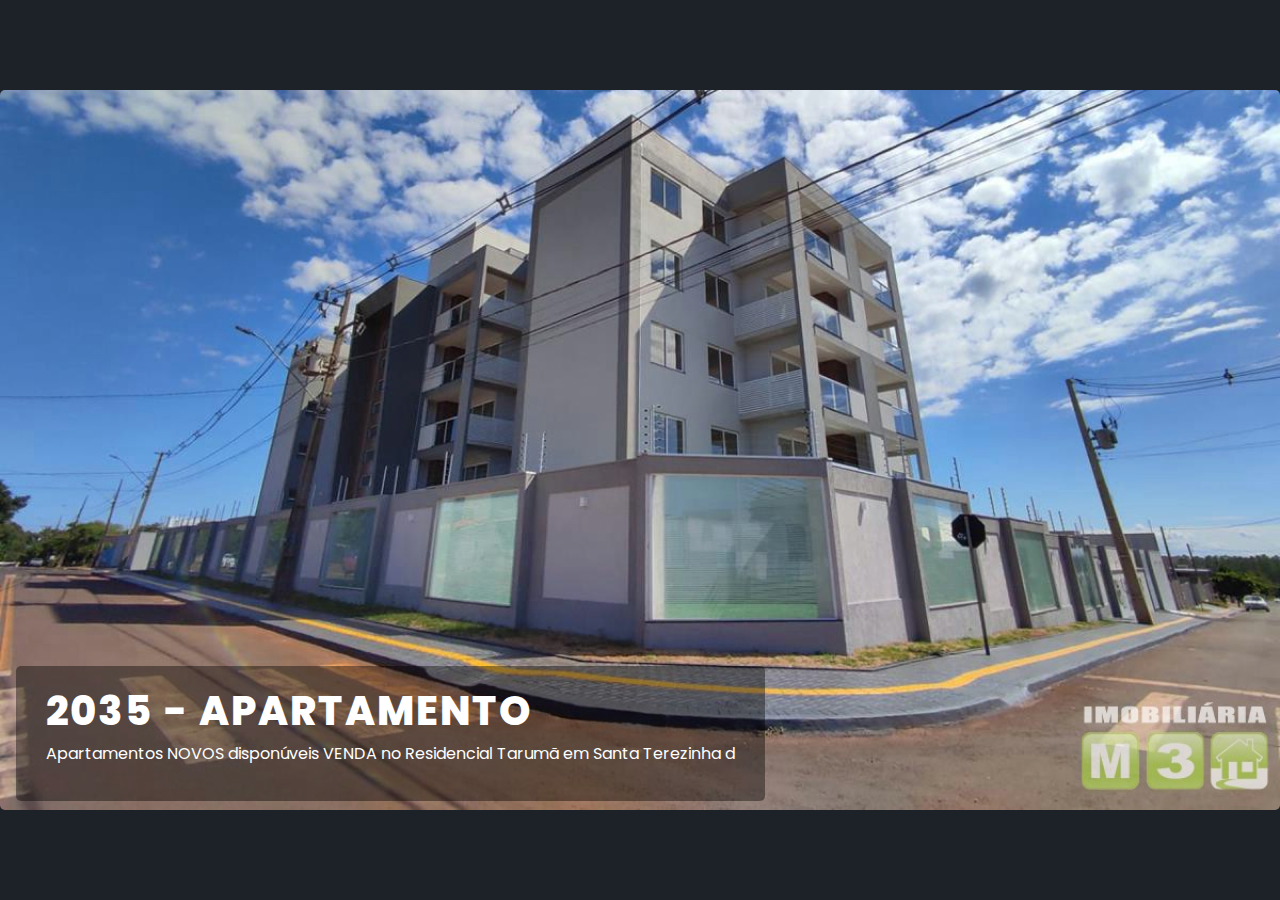
<file: index.html>
<!DOCTYPE html>
<html lang="en">

<head>
  <meta charset="UTF-8">
  <meta http-equiv="X-UA-Compatible" content="IE=edge">
  <meta name="viewport" content="width=device-width, initial-scale=1.0">
  <link rel="preconnect" href="https://fonts.googleapis.com">
  <link rel="preconnect" href="https://fonts.gstatic.com" crossorigin>
  <link href="https://fonts.googleapis.com/css2?family=Poppins:wght@200;300;400;500;600&display=swap" rel="stylesheet">
  <link rel="stylesheet" href="css/style.css">

  <title>Imobiliaria M3</title>
</head>

<body>
  <div id="slider" class="img-slider">
    <div class="navigation">
      <div class="btn"></div>
      <div class="btn"></div>
    </div>
  </div>

  <script src="js/slider.js"></script>
</body>

</html>
</file>
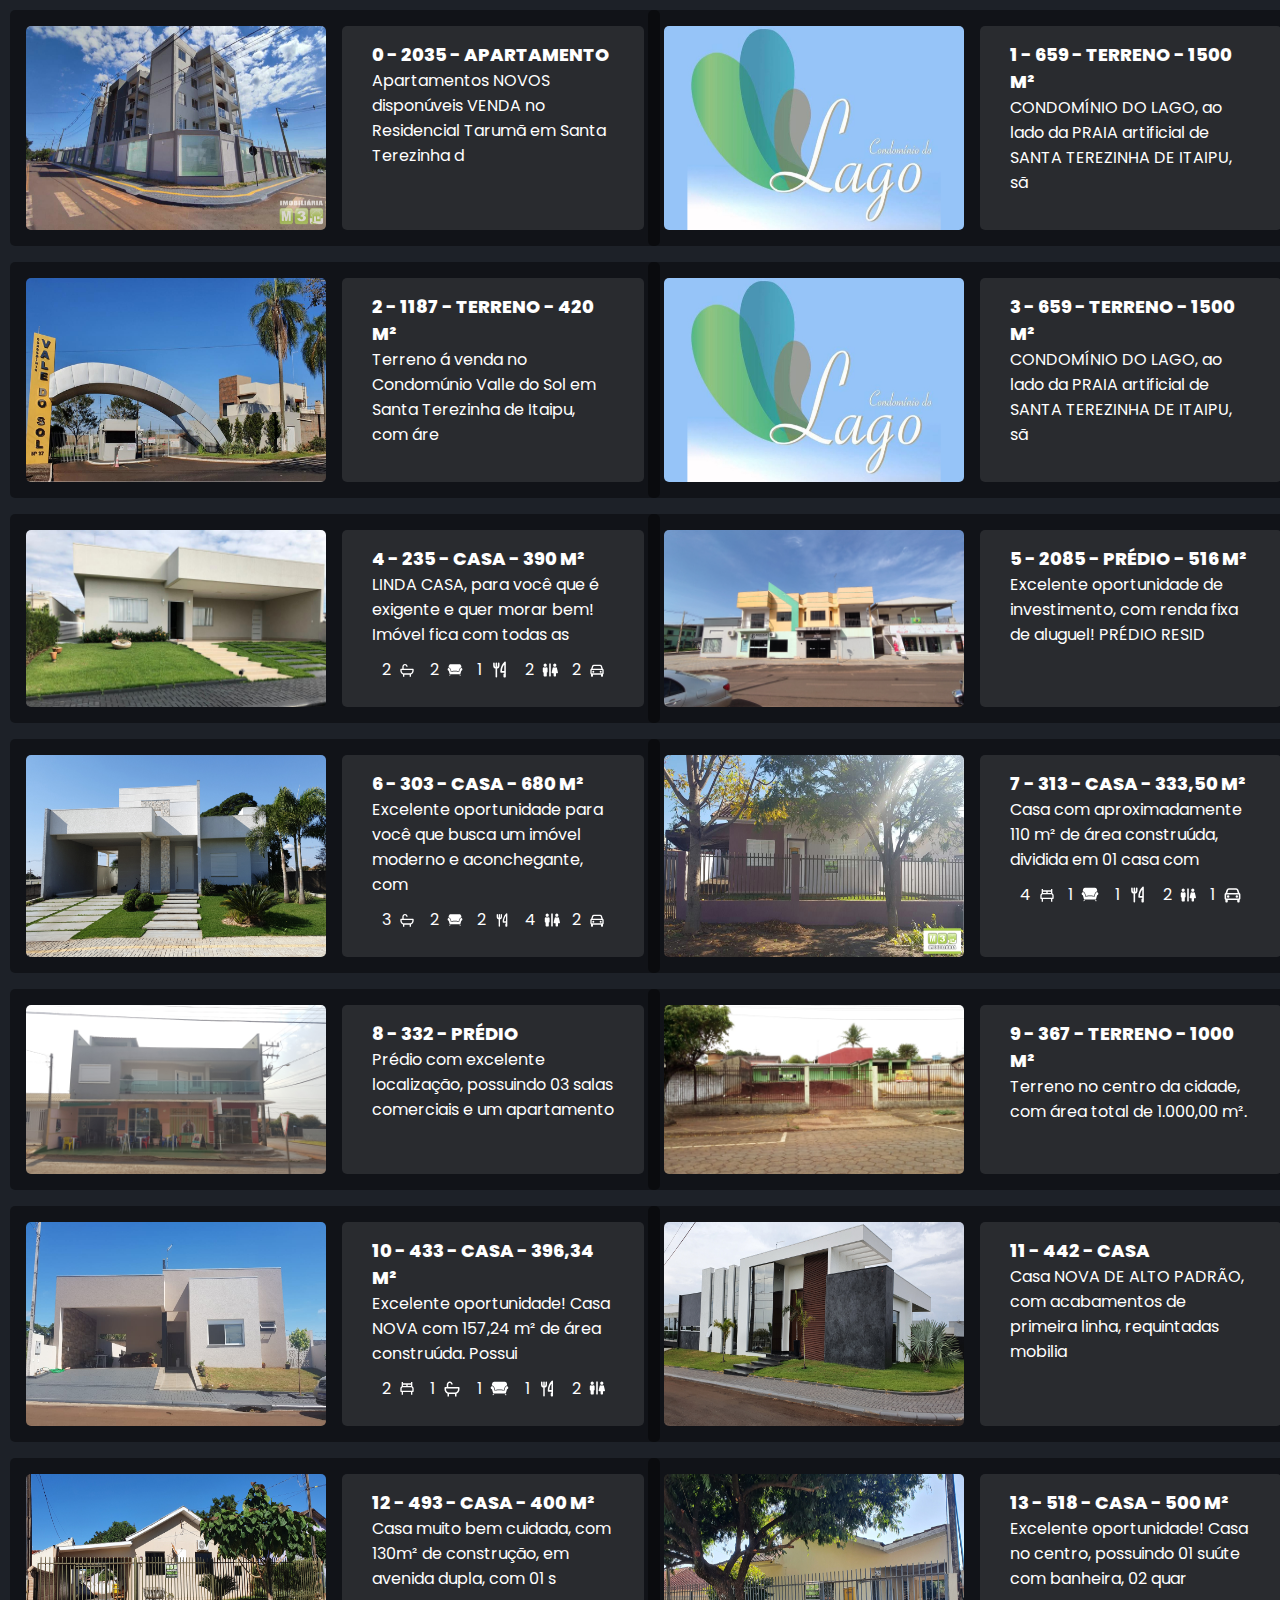
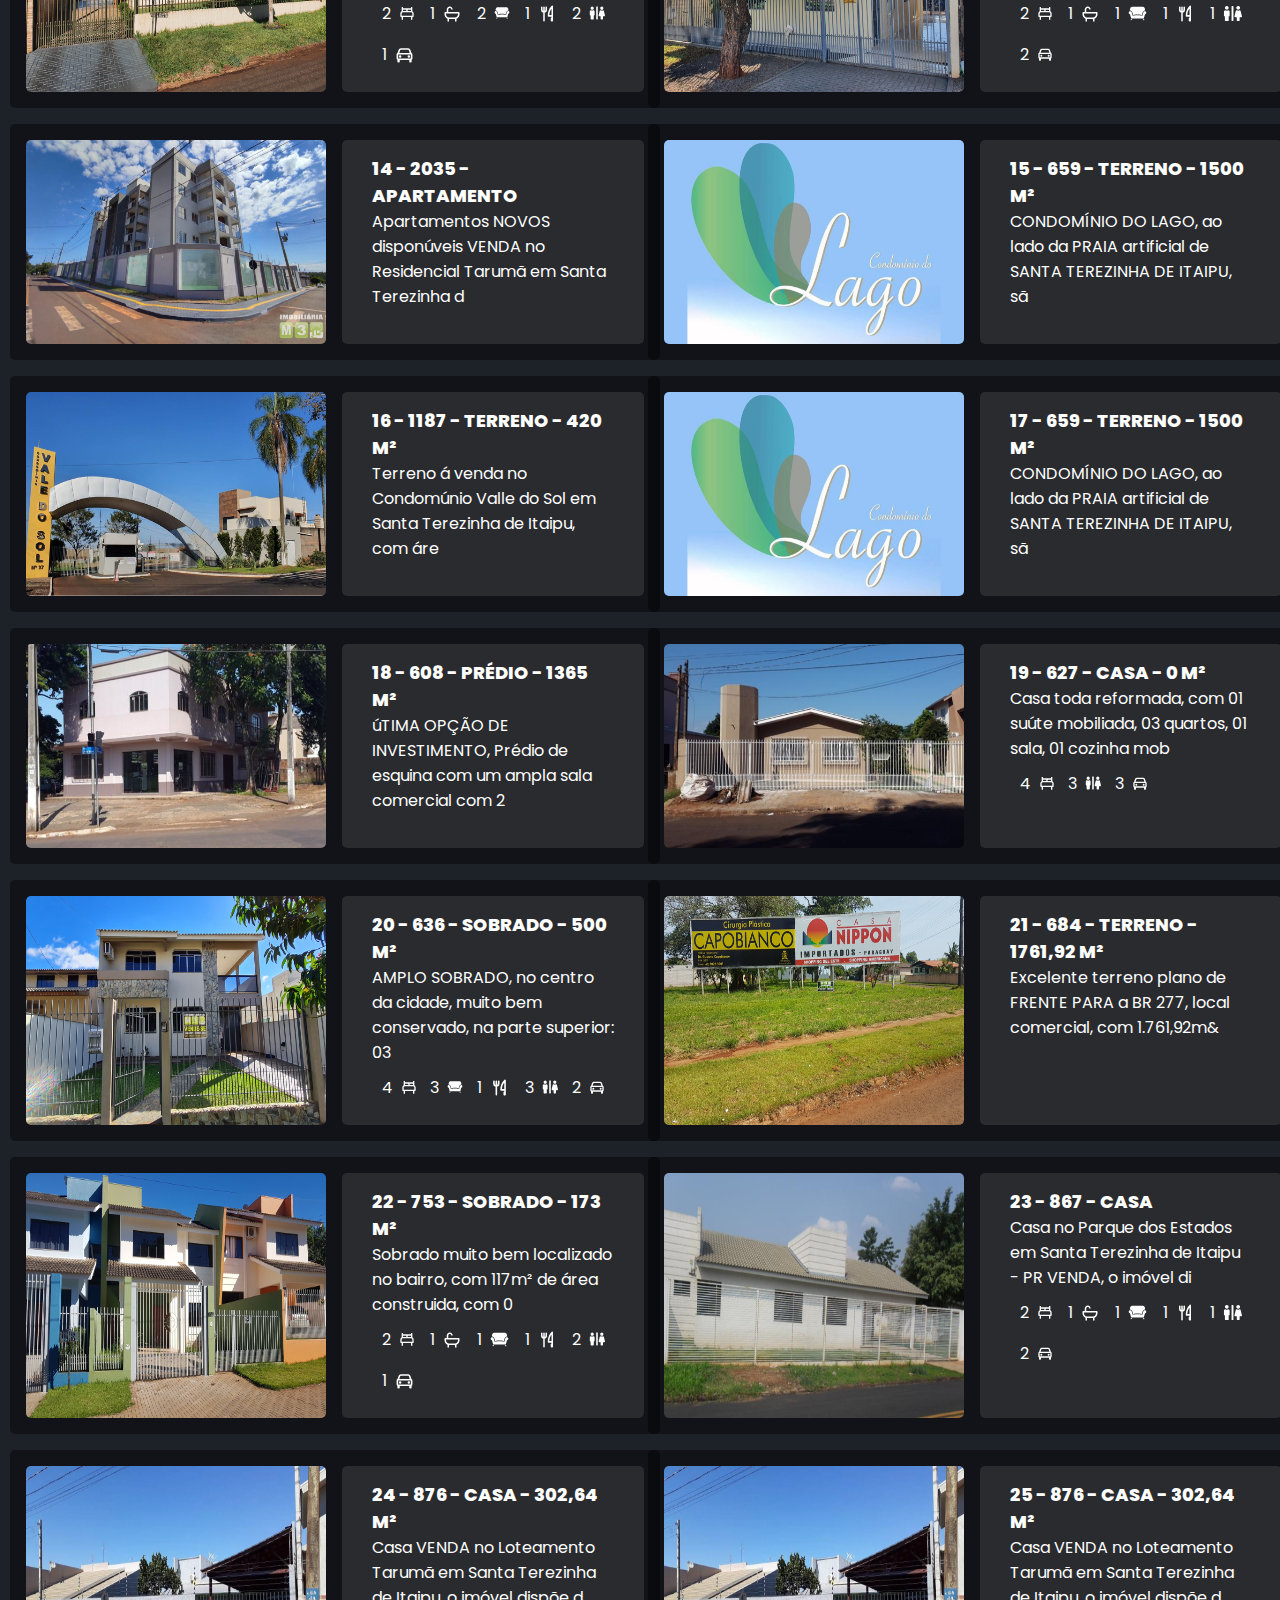
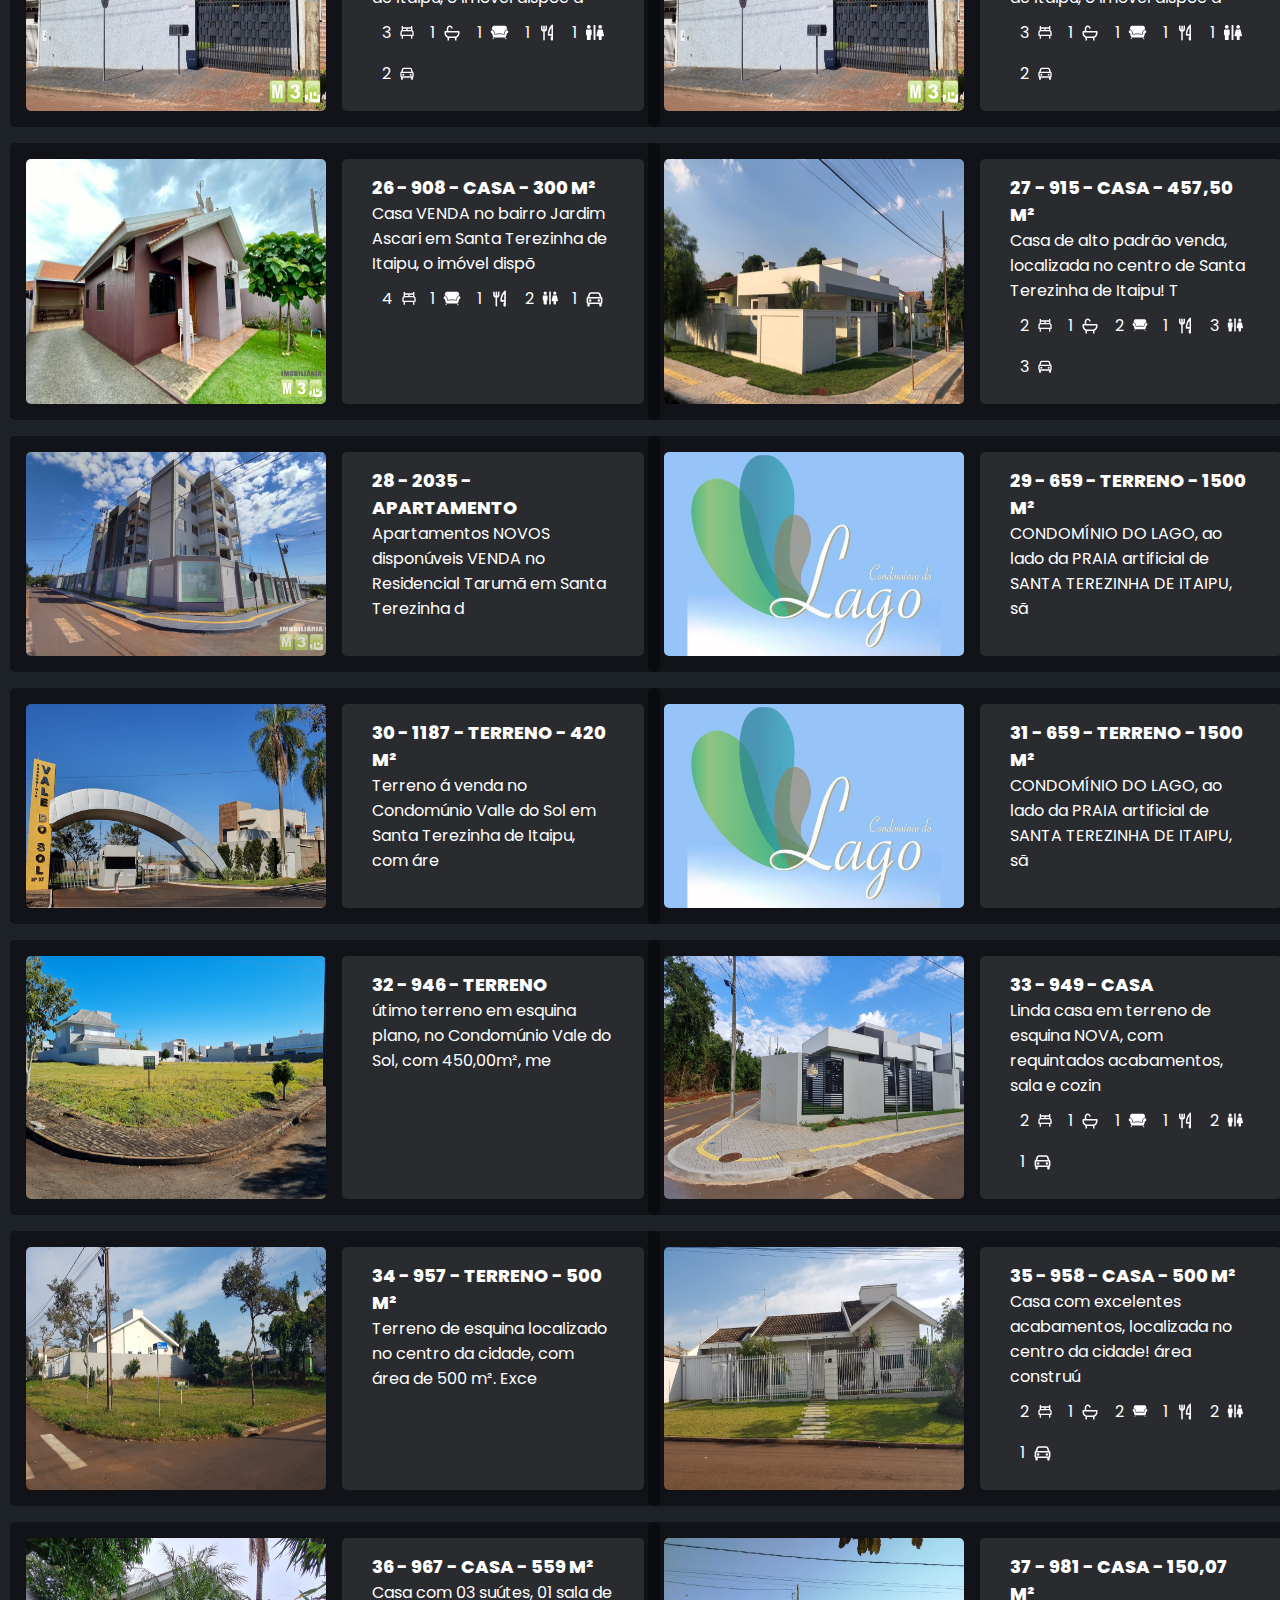
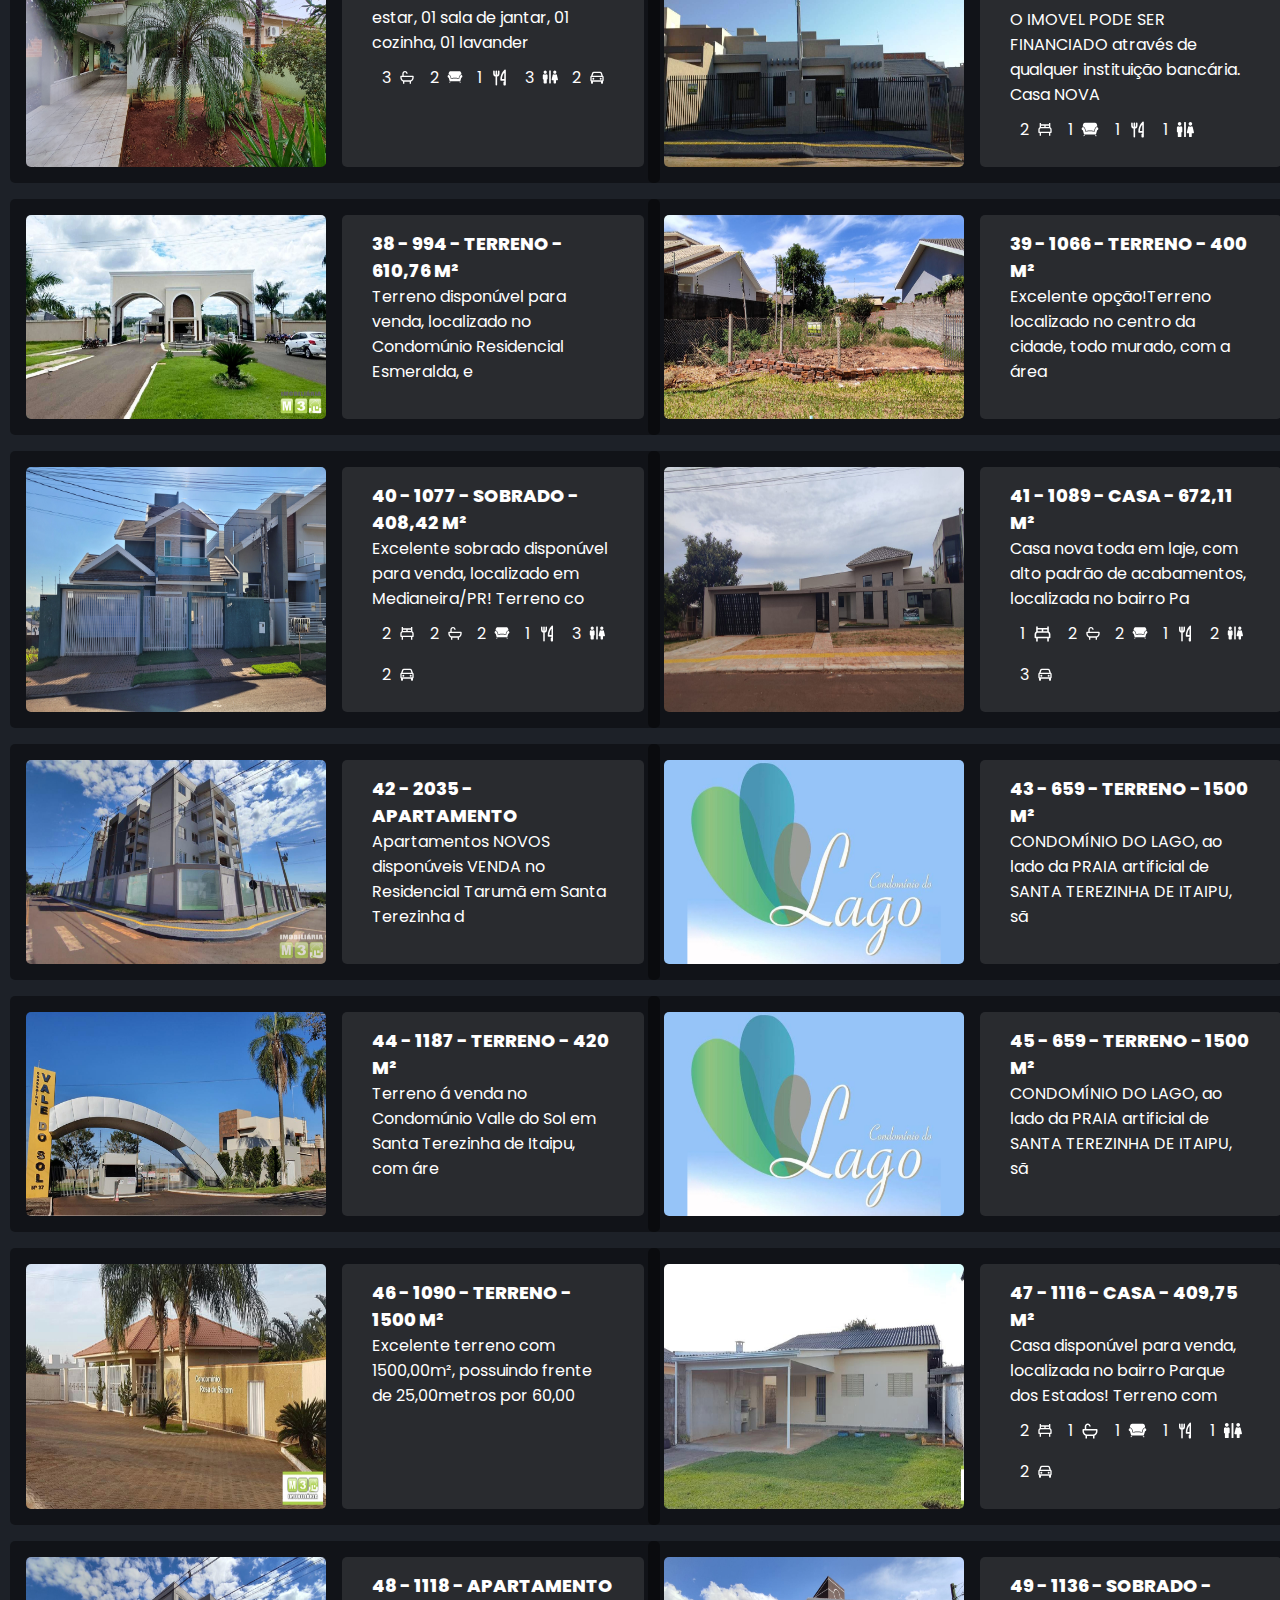
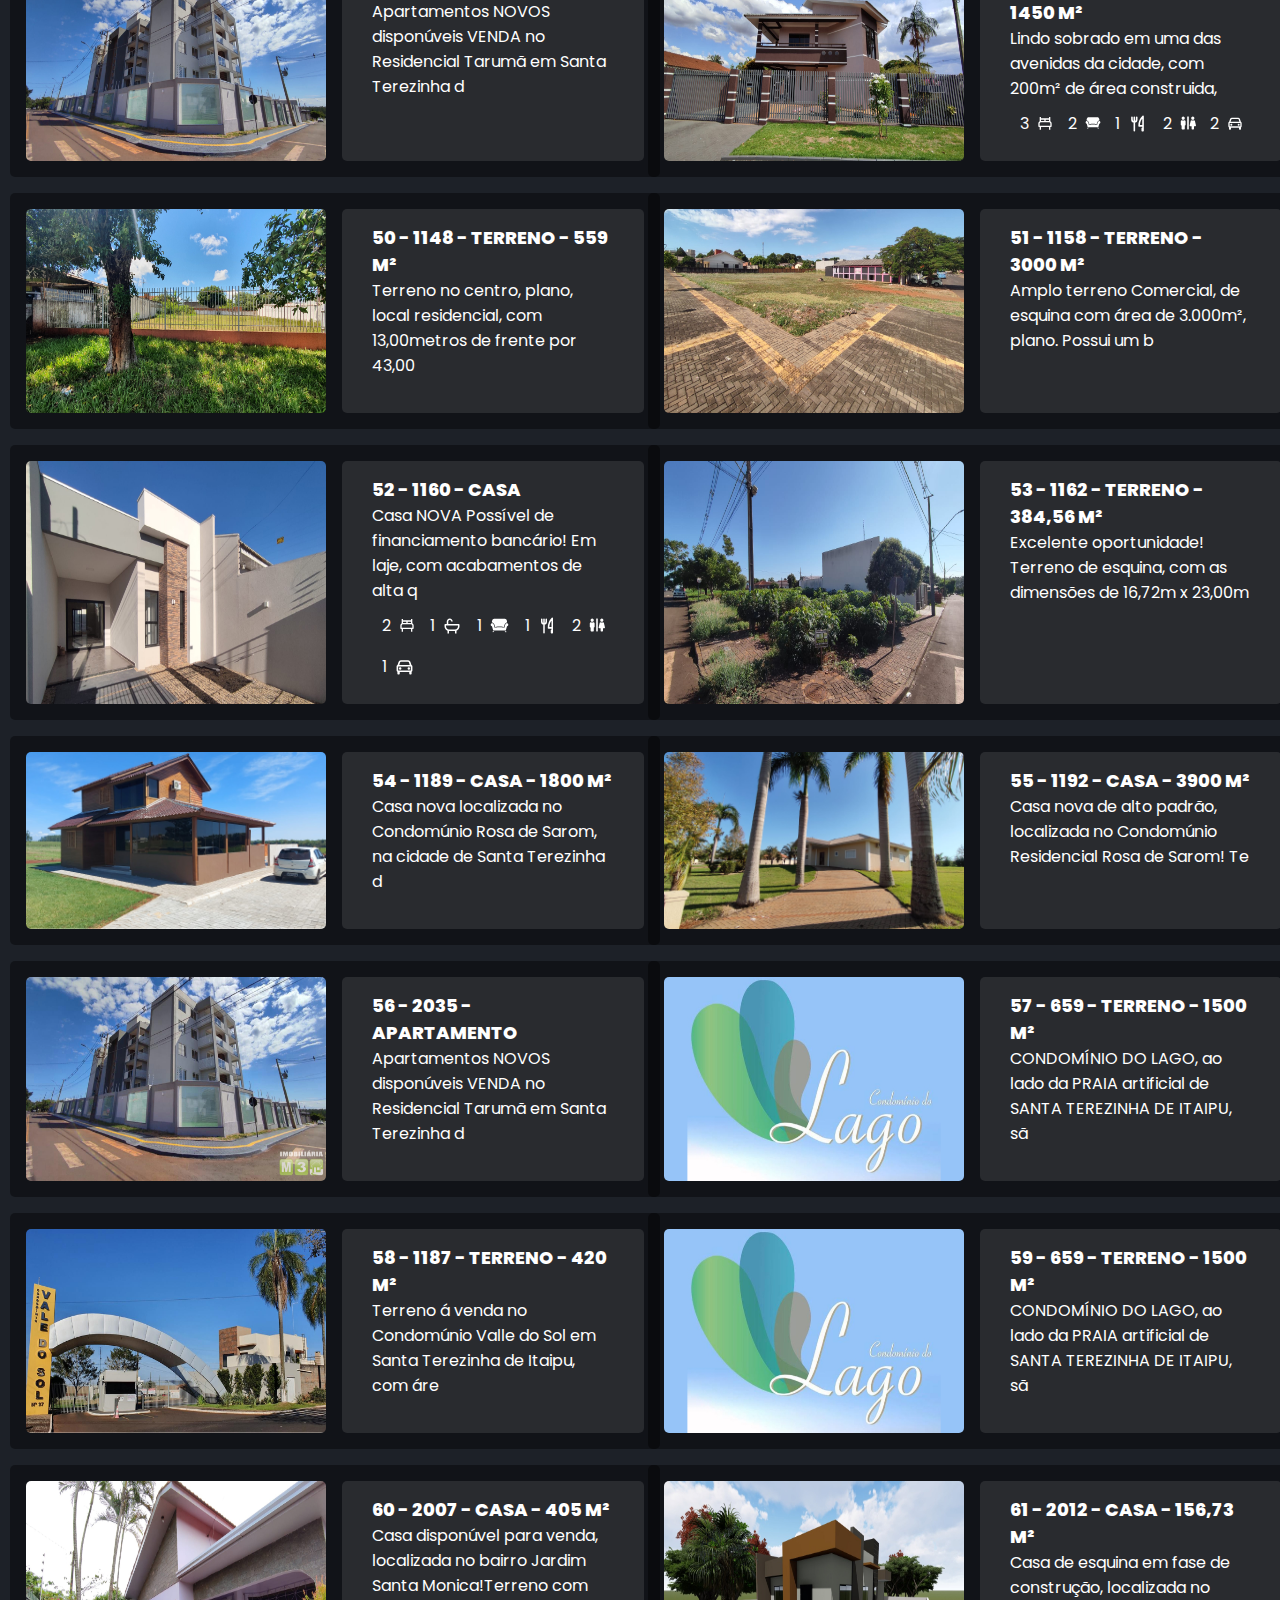
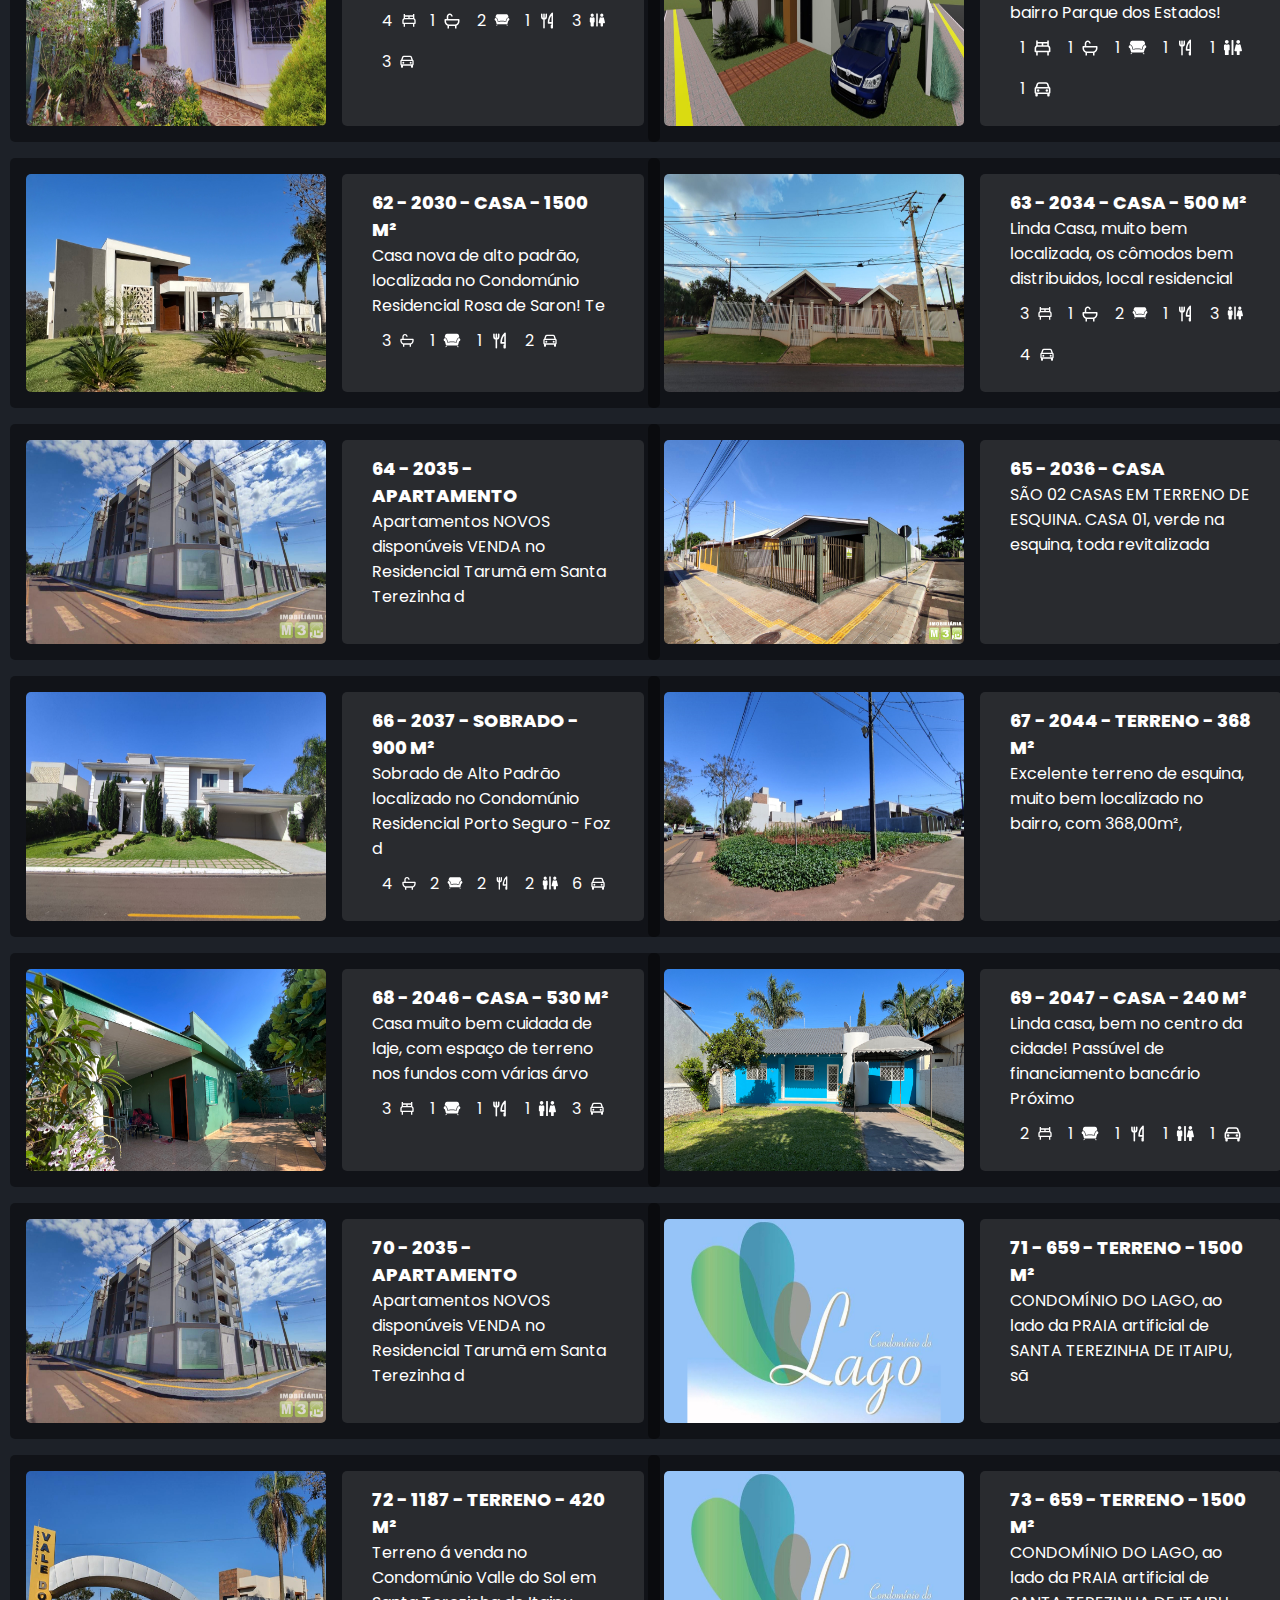
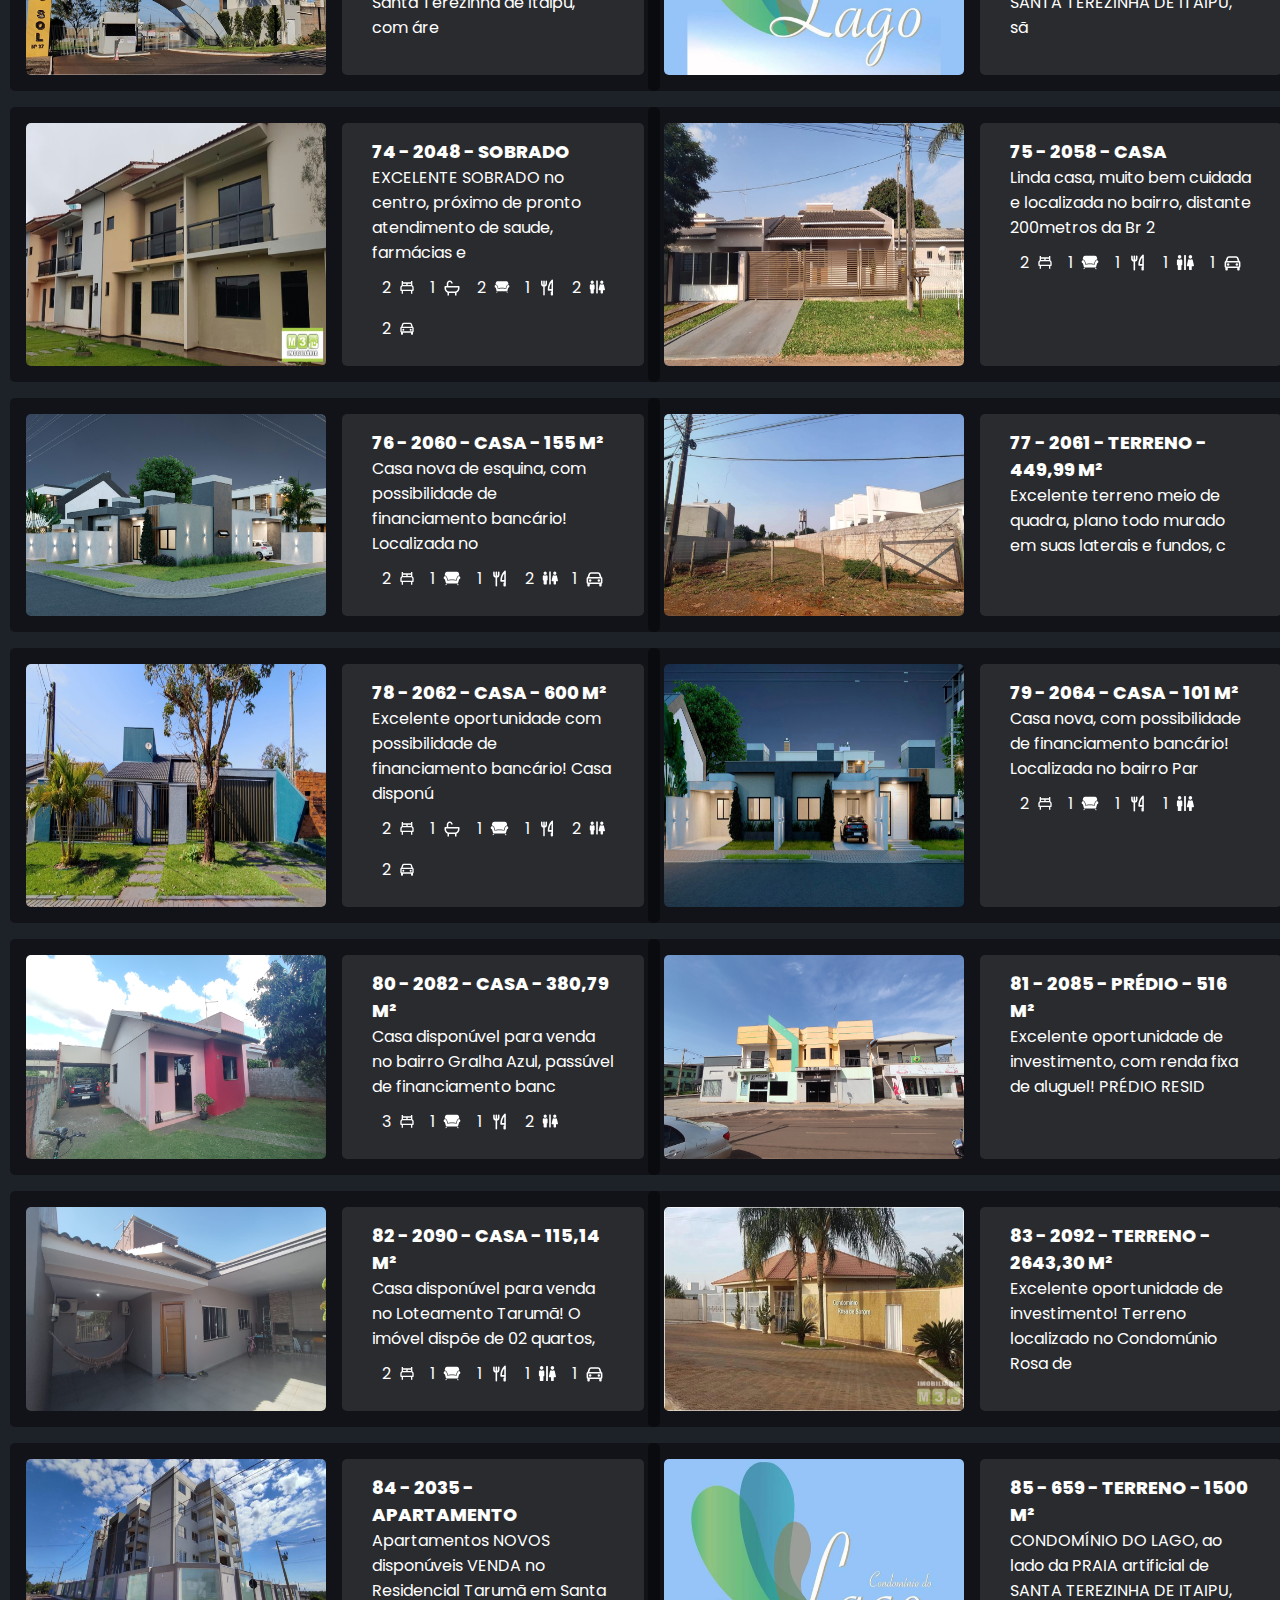
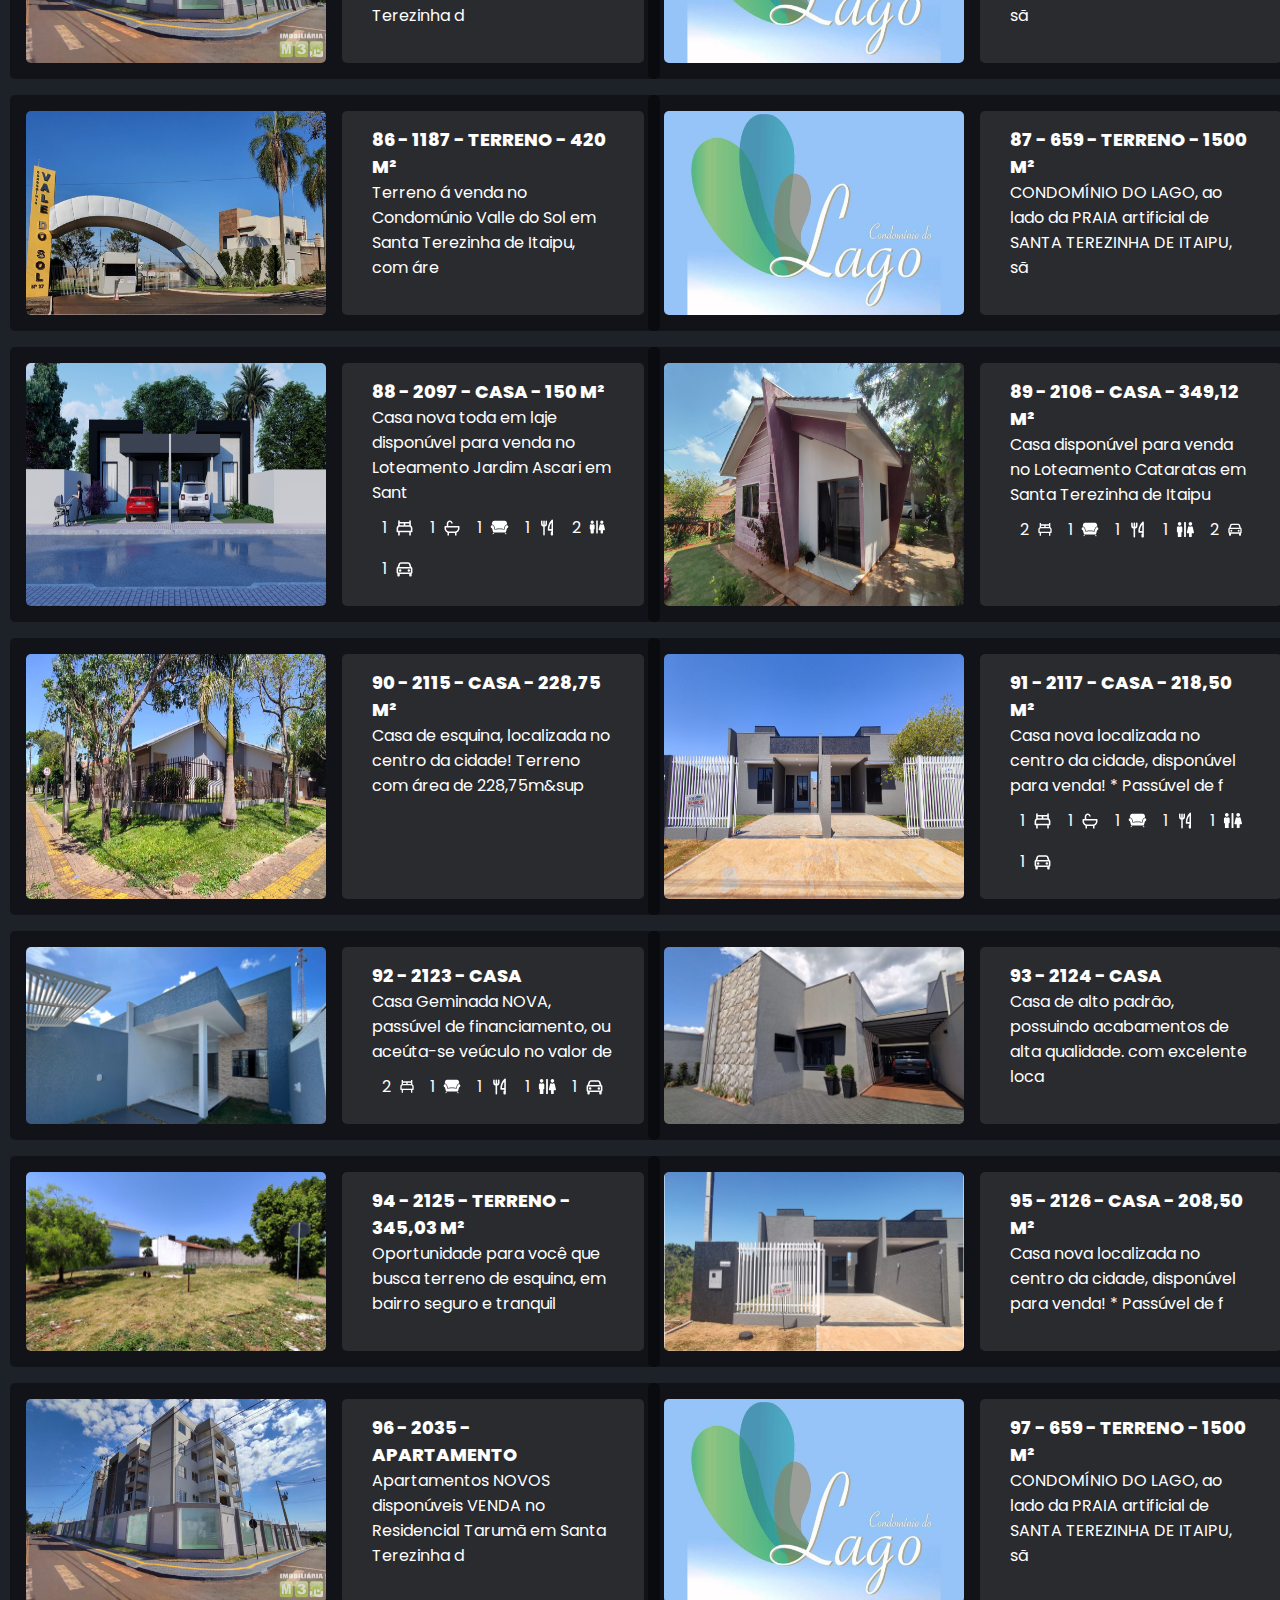
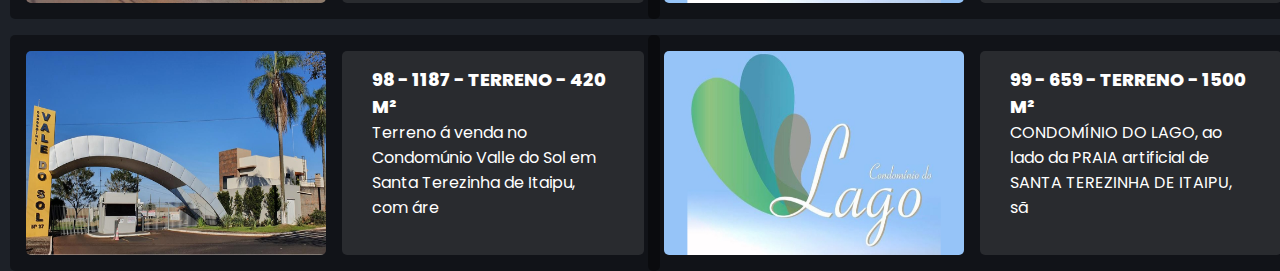
<file: resumo.html>
<!DOCTYPE html>
<html lang="en">

<head>
  <meta charset="UTF-8">
  <meta http-equiv="X-UA-Compatible" content="IE=edge">
  <meta name="viewport" content="width=device-width, initial-scale=1.0">
  <link rel="preconnect" href="https://fonts.googleapis.com">
  <link rel="preconnect" href="https://fonts.gstatic.com" crossorigin>
  <link href="https://fonts.googleapis.com/css2?family=Poppins:wght@200;300;400;500;600&display=swap" rel="stylesheet">
  <link rel="stylesheet" href="css/style_resumo.css">

  <title>Imobiliaria M3</title>
</head>

<body>
  <div id="slider" class="img-slider">

  </div>

  <script src="js/main.js"></script>
</body>

</html>
</file>
<file: css/style.css>
* {
  margin: 0;
  padding: 0;
  box-sizing: border-box;
  font-family: "Poppins", sans-serif;
}

body {
  height: 100vh;
  display: flex;
  justify-content: center;
  align-items: center;
  background-color: #1d2128;
  background-image: url(/assets/icones/logo.svg);
  background-repeat: no-repeat;
  background-position: center;
}
ul,
li {
  list-style: none;
}
.img-slider {
  position: relative;
  width: 1280px;
  height: 720px;
  /* margin: 10px; */
  /* background: #1d2128; */
}

.img-slider .slide {
  z-index: 1;
  position: absolute;
  width: 100%;
  clip-path: circle(0% at 0 51%);
}

.img-slider .slide.active {
  clip-path: circle(150% at 0 50%);
  transition: 2s;
  transition-property: clip-path;
}

.img-slider .slide img {
  z-index: 1;
  width: 100%;
  border-radius: 5px;
  transform: scale(1.1);
  transition: all 3s;
}

.img-slider .slide.active img {
  transform: scale(1);
}

.img-slider .slide .info {
  transition: all 3s;
  transform: scale(1.1);
  position: absolute;
  bottom: 0;
  padding: 15px 30px;
}

.img-slider .slide.active .info {
  transform: scale(1);
}

.img-slider .slide .info h2 {
  color: #fff;
  font-size: 40px;
  text-transform: uppercase;
  font-weight: 800;
  letter-spacing: 2px;
}
.info {
  background: rgba(0, 0, 0, 0.4);
  border-radius: 5px;
  margin: 1rem;
}
.info ul {
  color: #fff;
  font-size: 24px;

  padding: 10px;
  display: grid;
  grid-template-columns: repeat(5, minmax(0, 1fr));
  gap: 1rem;
}

.info ul li {
  display: flex;
  align-items: center;
  gap: 0.5rem;
}

.info ul li.remover {
  display: none;
}

.slide .info span{
  transform: rotate(90deg);
  transition: all 2s;
}
.slide.active .info span{
  transform: rotate(0);
}

.info img.icone {
  width: 32px;
}

.img-slider .slide .info p {
  color: #fff;
}

.img-slider .navigation {
  z-index: 2;
  position: absolute;
  display: flex;
  bottom: -100px;
  left: 50%;
  transform: translateX(-50%);
}

.img-slider .navigation .btn {
  background: rgba(255, 255, 255, 0.5);
  width: 12px;
  height: 12px;
  margin: 10px;
  border-radius: 50%;
  cursor: pointer;
  display: none;
}
</file>
<file: css/style_resumo.css>
* {
  margin: 0;
  padding: 0;
  box-sizing: border-box;
  font-family: "Poppins", sans-serif;
}

body {
  height: 100vh;
  display: flex;
  background: #1d2128;
}
ul {
  list-style: none;
}
.img-slider {
  margin: 10px;
  background: #1d2128;
  display: grid;
  grid-template-columns: repeat(2, minmax(0, 1fr));
  gap: 1rem;
}

.img-slider .slide {
  display: flex;
  gap: 1rem;
  width: 650px;
  padding: 1rem;
  background: rgba(0, 0, 0, 0.4);
  border-radius: 5px;
}

.img-slider .slide img {
  z-index: 1;
  width: 300px;
  border-radius: 5px;
}

.img-slider .slide .info {
  padding: 15px 30px;
  width: 100%;
}

.img-slider .slide .info h2 {
  color: #fff;
  font-size: 18px;
  text-transform: uppercase;
  font-weight: 800;
}
.info {
  background: rgba(255, 255, 255, 0.1);
  border-radius: 5px;
}
.info ul {
  color: #fff;
  font-size: 16px;

  padding: 10px;
  display: grid;
  grid-template-columns: repeat(5, minmax(0, 1fr));
  gap: 1rem;
}

.info ul li {
  display: flex;
  align-items: center;
  gap: 0.5rem;
}

.info ul li.remover {
  display: none;
}

.info img.icone {
  width: 32px;
}

.img-slider .slide .info p {
  color: #fff;
}

.img-slider .navigation {
  z-index: 2;
  position: absolute;
  display: flex;
  bottom: -100px;
  left: 50%;
  transform: translateX(-50%);
}

.img-slider .navigation .btn {
  background: rgba(255, 255, 255, 0.5);
  width: 12px;
  height: 12px;
  margin: 10px;
  border-radius: 50%;
  cursor: pointer;
  display: none;
}

.img-slider .navigation .btn.active {
  background: #2696e9;
  box-shadow: 0 0 2px rgba(0, 0, 0, 0.5);
}

@media (max-width: 820px) {
  .img-slider {
    width: 600px;
    height: 375px;
  }
  .img-slider .slide .info {
    padding: 10px 25px;
  }

  .img-slider .slide .inf h2 {
    font-size: 35px;
  }

  .img-slider .slide .info p {
    width: 70%;
    font-size: 15px;
  }

  .img-slider .navigation {
    bottom: 25px;
  }

  .img-slider .navigation .btn {
    width: 10px;
    height: 10px;
    margin: 8px;
  }
}
</file>
